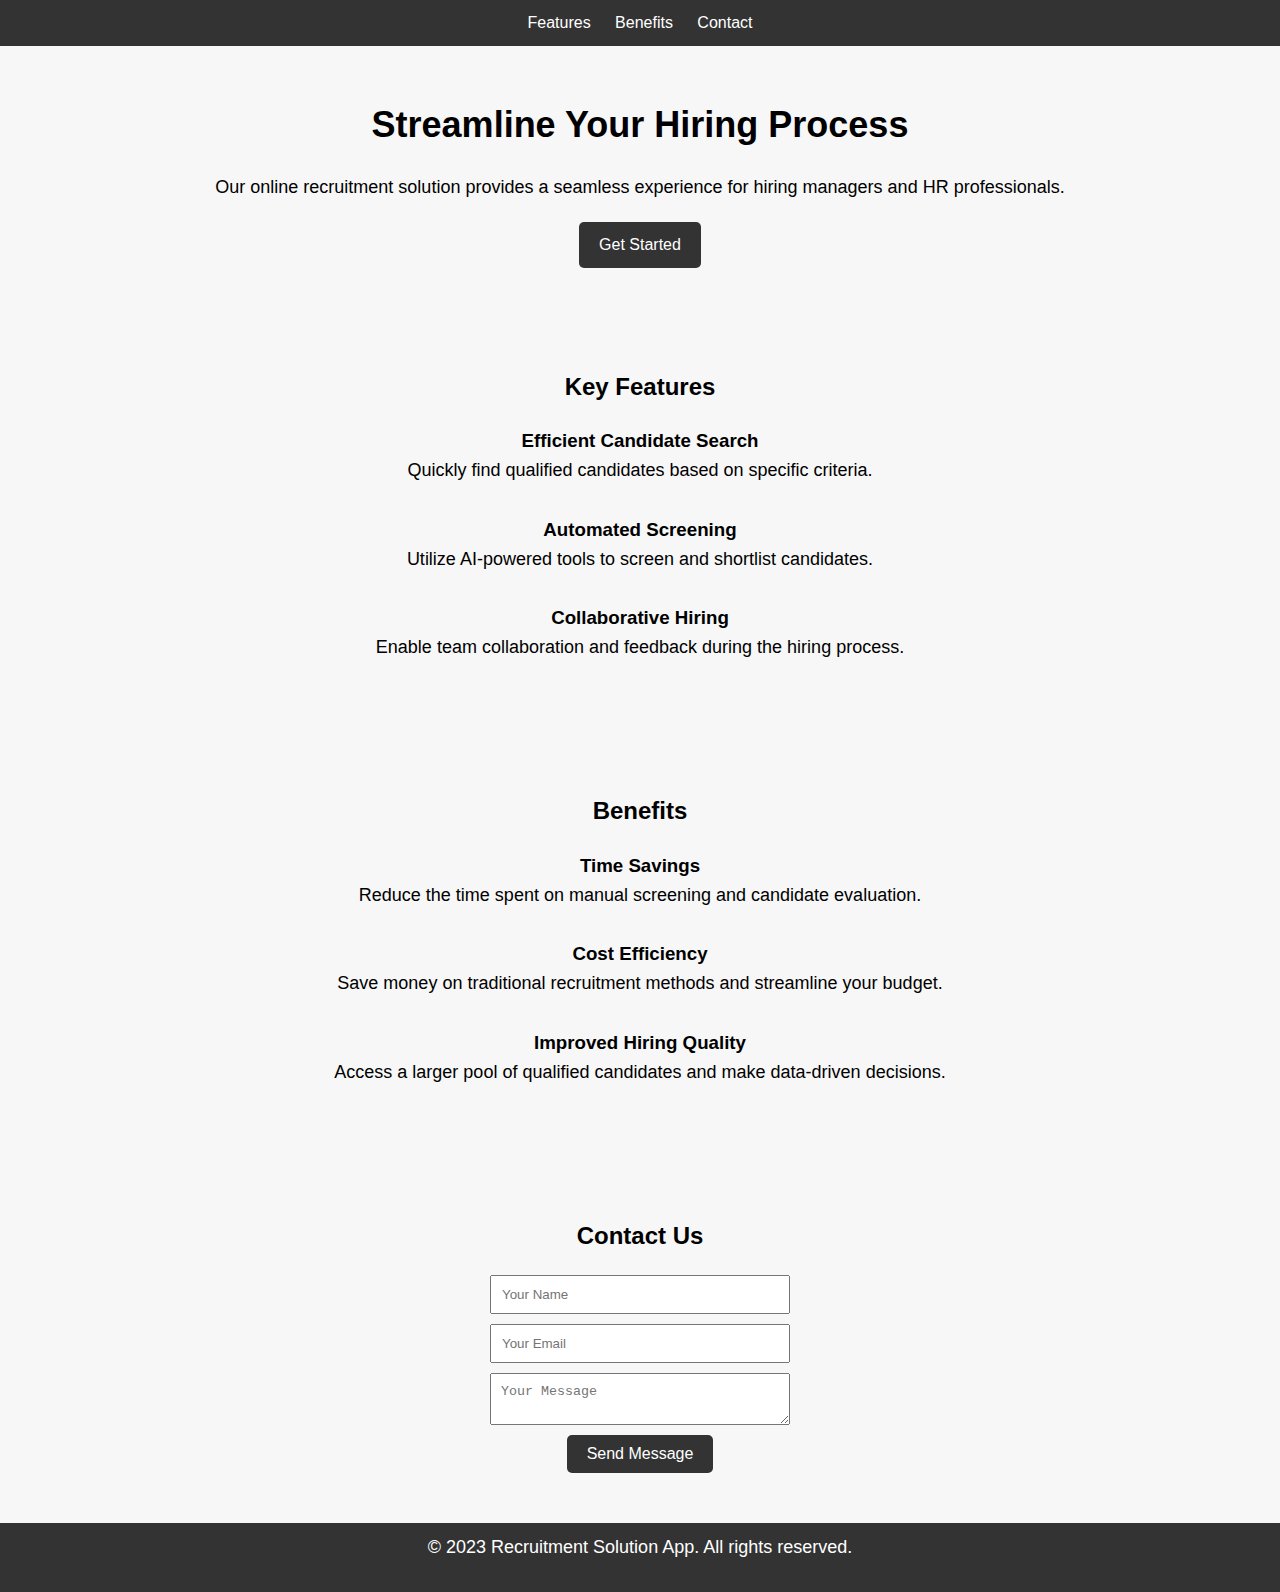
<file: index.html>
<!DOCTYPE html>
<html lang="en">
<head>
  <meta charset="UTF-8">
  <meta name="viewport" content="width=device-width, initial-scale=1.0">
  <title>Recruitment Solution App</title>
  <link rel="stylesheet" href="styles.css">
</head>
<body>
  <header>
    <nav>
      <ul>
        <li><a href="#features">Features</a></li>
        <li><a href="#benefits">Benefits</a></li>
        <li><a href="#contact">Contact</a></li>
      </ul>
    </nav>
  </header>

  <section id="hero">
    <h1>Streamline Your Hiring Process</h1>
    <p>Our online recruitment solution provides a seamless experience for hiring managers and HR professionals.</p>
    <a href="#contact" class="cta-button">Get Started</a>
  </section>

  <section id="features">
    <h2>Key Features</h2>
    <div class="feature">
      <h3>Efficient Candidate Search</h3>
      <p>Quickly find qualified candidates based on specific criteria.</p>
    </div>
    <div class="feature">
      <h3>Automated Screening</h3>
      <p>Utilize AI-powered tools to screen and shortlist candidates.</p>
    </div>
    <div class="feature">
      <h3>Collaborative Hiring</h3>
      <p>Enable team collaboration and feedback during the hiring process.</p>
    </div>
  </section>

  <section id="benefits">
    <h2>Benefits</h2>
    <div class="benefit">
      <h3>Time Savings</h3>
      <p>Reduce the time spent on manual screening and candidate evaluation.</p>
    </div>
    <div class="benefit">
      <h3>Cost Efficiency</h3>
      <p>Save money on traditional recruitment methods and streamline your budget.</p>
    </div>
    <div class="benefit">
      <h3>Improved Hiring Quality</h3>
      <p>Access a larger pool of qualified candidates and make data-driven decisions.</p>
    </div>
  </section>

  <section id="contact">
    <h2>Contact Us</h2>
    <form id="contactForm">
      <input type="text" id="name" placeholder="Your Name" required>
      <input type="email" id="email" placeholder="Your Email" required>
      <textarea id="message" placeholder="Your Message" required></textarea>
      <button type="submit">Send Message</button>
    </form>
  </section>

  <footer>
    <p>&copy; 2023 Recruitment Solution App. All rights reserved.</p>
  </footer>

  <script src="script.js"></script>
</body>
</html>
</file>
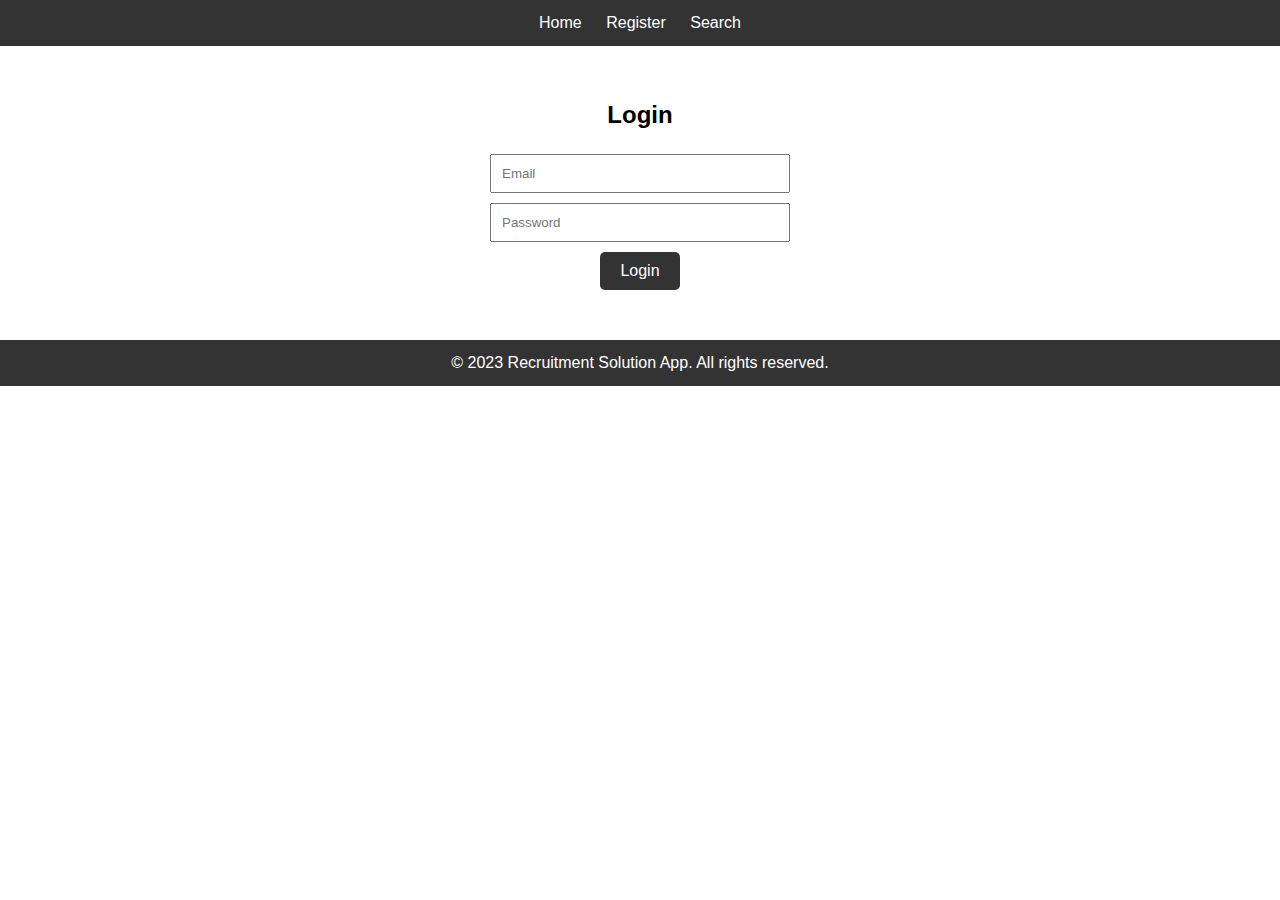
<file: login.html>
<!DOCTYPE html>
<html lang="en">
<head>
  <meta charset="UTF-8">
  <meta name="viewport" content="width=device-width, initial-scale=1.0">
  <title>Login - Recruitment Solution App</title>
  <link rel="stylesheet" href="styles1.css">
</head>
<body>
  <header>
    <nav>
      <ul>
        <li><a href="index.html">Home</a></li>
        <li><a href="register.html">Register</a></li>
        <li><a href="search.html">Search</a></li>
      </ul>
    </nav>
  </header>

  <section id="login">
    <h2>Login</h2>
    <form id="loginForm">
      <input type="email" id="email" placeholder="Email" required>
      <input type="password" id="password" placeholder="Password" required>
      <button type="submit">Login</button>
    </form>
  </section>

  <footer>
    <p>&copy; 2023 Recruitment Solution App. All rights reserved.</p>
  </footer>

  <script src="script1.js"></script>
</body>
</html>
</file>
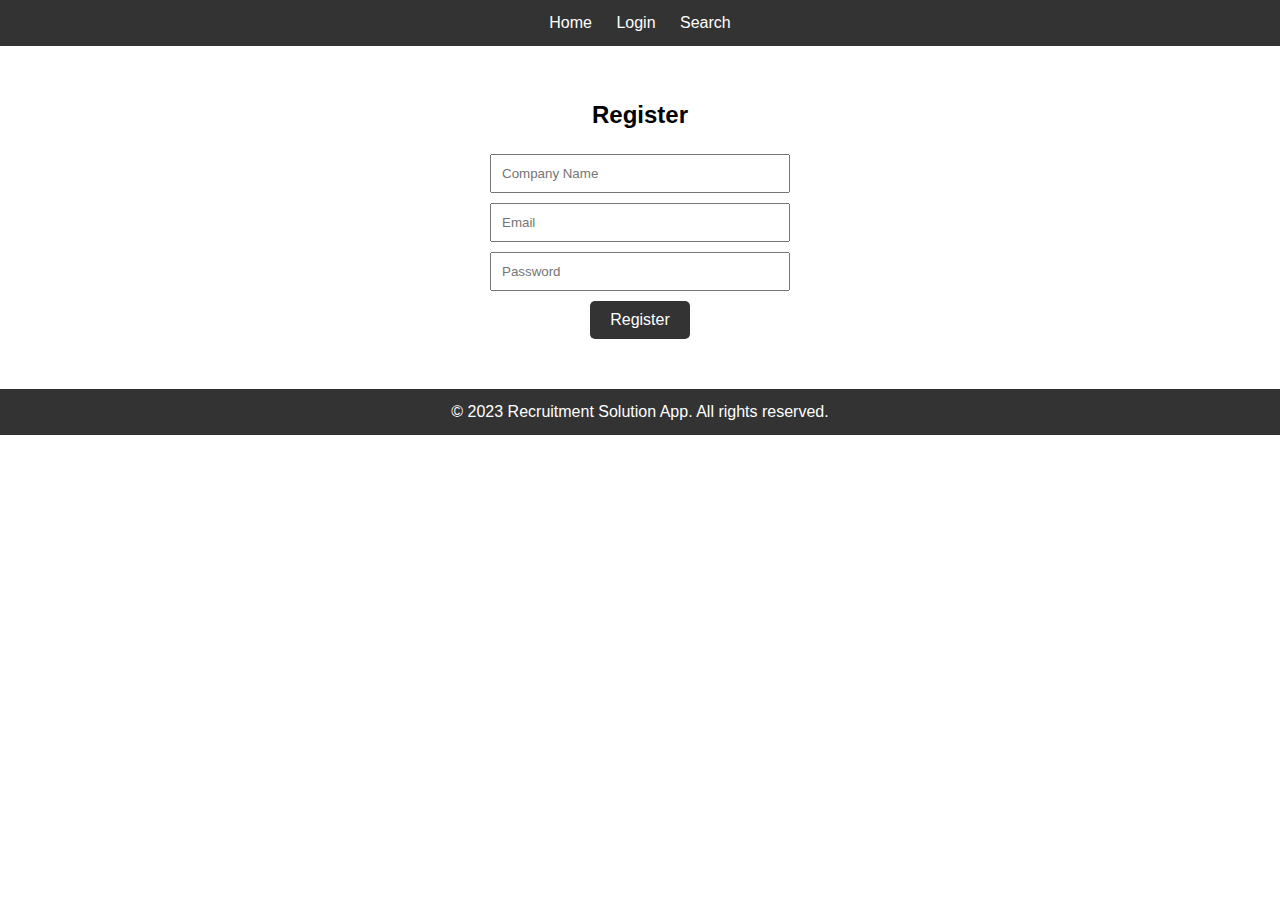
<file: register.html>
<!DOCTYPE html>
<html lang="en">
<head>
  <meta charset="UTF-8">
  <meta name="viewport" content="width=device-width, initial-scale=1.0">
  <title>Register - Recruitment Solution App</title>
  <link rel="stylesheet" href="styles1.css">
</head>
<body>
  <header>
    <nav>
      <ul>
        <li><a href="index.html">Home</a></li>
        <li><a href="login.html">Login</a></li>
        <li><a href ="search.html">Search</a></li>
      </ul>
    </nav>
  </header>

  <section id="register">
    <h2>Register</h2>
    <form id="registerForm">
      <input type="text" id="companyName" placeholder="Company Name" required>
      <input type="email" id="email" placeholder="Email" required>
      <input type="password" id="password" placeholder="Password" required>
      <button type="submit">Register</button>
    </form>
  </section>

  <footer>
    <p>&copy; 2023 Recruitment Solution App. All rights reserved.</p>
  </footer>

  <script src="script1.js"></script>
</body>
</html>
</file>
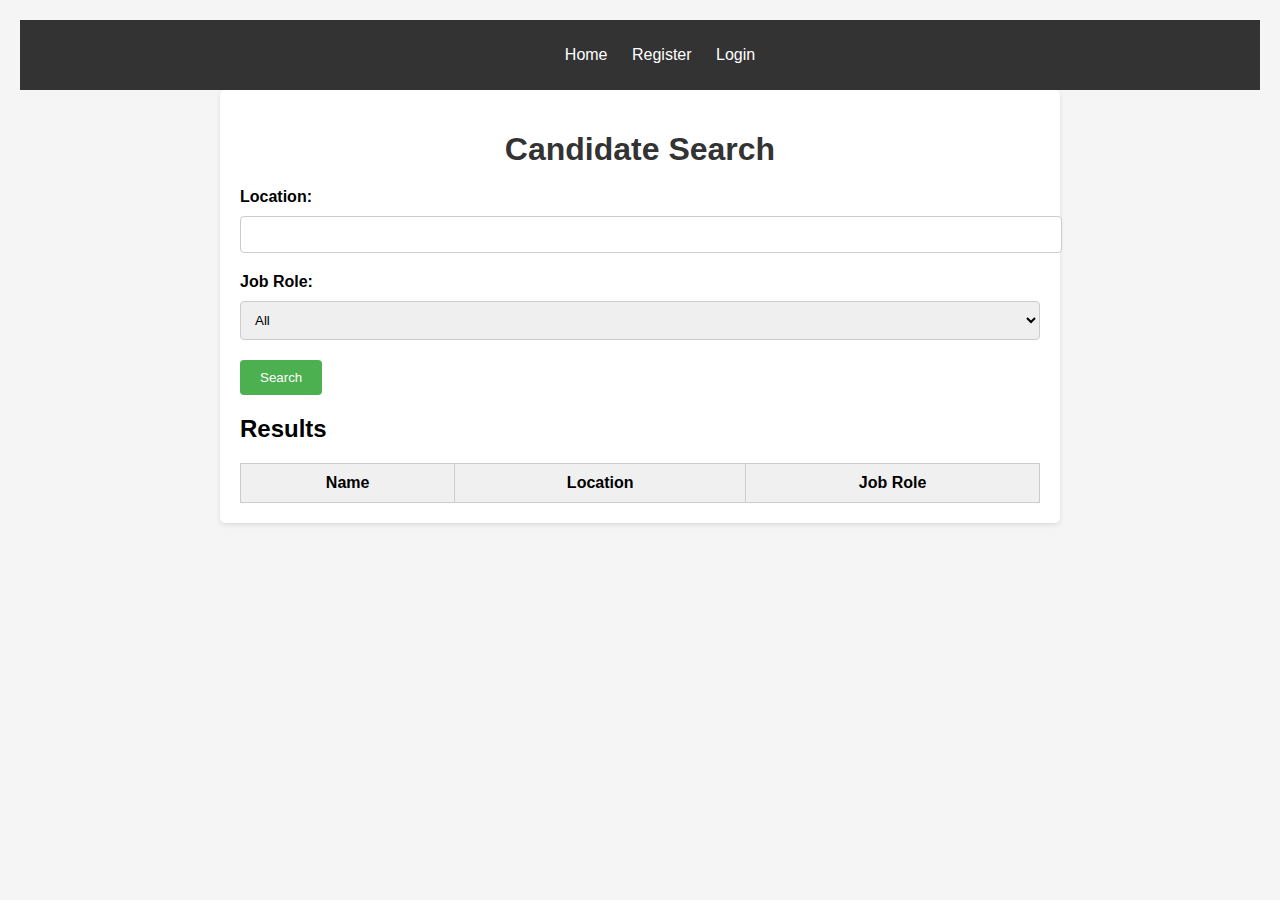
<file: search.html>
<!DOCTYPE html>
<html>
<head>
    <title>Candidate Search</title>
    <link rel="stylesheet" href="styles2.css">
</head>
<body>
    <header>
        <nav>
          <ul>
            <li><a href="index.html">Home</a></li>
            <li><a href="register.html">Register</a></li>
            <li><a href="login.html">Login</a></li>
          </ul>
        </nav>
      </header>
    <div class="container">
        <h1>Candidate Search</h1>
        
        <label for="location">Location:</label>
        <input type="text" id="location">
        
        <label for="jobRole">Job Role:</label>
        <select id="jobRole">
            <option value="">All</option>
            <option value="Engineer">Engineer</option>
            <option value="Designer">Designer</option>
            <option value="Manager">Manager</option>
        </select>
        
        <button onclick="searchCandidates()">Search</button>
        
        <div id="candidates">
            <h2>Results</h2>
            <table>
                <thead>
                    <tr>
                        <th>Name</th>
                        <th>Location</th>
                        <th>Job Role</th>
                    </tr>
                </thead>
                <tbody id="candidatesList"></tbody>
            </table>
        </div>
    </div>
    
   
  <script src="script2.js"></script>
</body>
</html>
</file>
<file: styles1.css>
* {
    margin: 0;
    padding: 0;
    box-sizing: border-box;
  }
  
  body {
    font-family: Arial, sans-serif;
    line-height: 1.6;
  }
  
  header {
    background-color: #333;
    color: #fff;
    padding: 10px;
  }
  
  nav ul {
    list-style-type: none;
    text-align: center;
  }
  
  nav ul li {
    display: inline-block;
    margin: 0 10px;
  }
  
  nav ul li a {
    text-decoration: none;
    color: #fff;
  }
  
  section {
    padding: 50px;
    text-align: center;
  }
  
  h2 {
    font-size: 24px;
    margin-bottom: 20px;
  }
  
  form {
    display: flex;
    flex-direction: column;
    align-items: center;
    margin-top: 20px;
  }
  
  input {
    width: 300px;
    padding: 10px;
    margin-bottom: 10px;
  }
  
  button {
    padding: 10px 20px;
    background-color: #333;
    color: #fff;
    border: none;
    cursor: pointer;
    font-size: 16px;
    border-radius: 5px;
  }
  
  footer {
    background-color: #333;
    color: #fff;
    padding: 10px;
    text-align: center;
  }
</file>
<file: styles2.css>
body {
    font-family: Arial, sans-serif;
    margin: 0;
    padding: 20px;
    background-color: #f5f5f5;
}
header {
    background-color: #333;
    color: #fff;
    padding: 10px;
  }
  
  nav ul {
    list-style-type: none;
    text-align: center;
  }
  
  nav ul li {
    display: inline-block;
    margin: 0 10px;
  }
  
  nav ul li a {
    text-decoration: none;
    color: #fff;
  }

.container {
    max-width: 800px;
    margin: 0 auto;
    background-color: #fff;
    border-radius: 5px;
    box-shadow: 0 2px 5px rgba(0, 0, 0, 0.1);
    padding: 20px;
}

h1 {
    margin-bottom: 20px;
    text-align: center;
    color: #333;
}

label {
    display: block;
    margin-bottom: 10px;
    font-weight: bold;
}

input[type="text"], select {
    width: 100%;
    padding: 10px;
    border: 1px solid #ccc;
    border-radius: 4px;
    margin-bottom: 20px;
}

button {
    padding: 10px 20px;
    background-color: #4CAF50;
    color: #fff;
    border: none;
    border-radius: 4px;
    cursor: pointer;
}

button:hover {
    background-color: #45a049;
}

#candidates {
    margin-top: 20px;
}

#candidates table {
    width: 100%;
    border-collapse: collapse;
}

#candidates th, #candidates td {
    padding: 10px;
    border: 1px solid #ccc;
}

#candidates th {
    background-color: #f0f0f0;
    font-weight: bold;
}

#candidates td {
    text-align: center;
}
</file>
<file: styles.css>
/* Reset default styles */
* {
    margin: 0;
    padding: 0;
    box-sizing: border-box;
  }
  
  body {
    font-family: Arial, sans-serif;
    line-height: 1.6;
    background-color: #f7f7f7;
  }
  
  header {
    background-color: #333;
    color: #fff;
    padding: 10px;
  }
  
  nav ul {
    list-style-type: none;
    text-align: center;
  }
  
  nav ul li {
    display: inline-block;
    margin: 0 10px;
  }
  
  nav ul li a {
    text-decoration: none;
    color: #fff;
  }
  
  section {
    padding: 50px;
    text-align: center;
  }
  
  h1 {
    font-size: 36px;
    margin-bottom: 20px;
  }
  
  p {
    font-size: 18px;
    margin-bottom: 20px;
  }
  
  .cta-button {
    display: inline-block;
    padding: 10px 20px;
    background-color: #333;
    color: #fff;
    text-decoration: none;
    font-size: 16px;
    border-radius: 5px;
  }
  
  .feature, .benefit {
    margin-bottom: 30px;
  }
  
  h2 {
    font-size: 24px;
    margin-bottom: 20px;
  }
  
  form {
    display: flex;
    flex-direction: column;
    align-items: center;
    margin-top: 20px;
  }
  
  input,
  textarea {
    width: 300px;
    padding: 10px;
    margin-bottom: 10px;
  }
  
  button {
    padding: 10px 20px;
    background-color: #333;
    color: #fff;
    border: none;
    cursor: pointer;
    font-size: 16px;
    border-radius: 5px;
  }
  
  footer {
    background-color: #333;
    color: #fff;
    padding: 10px;
    text-align: center;
  }
</file>
